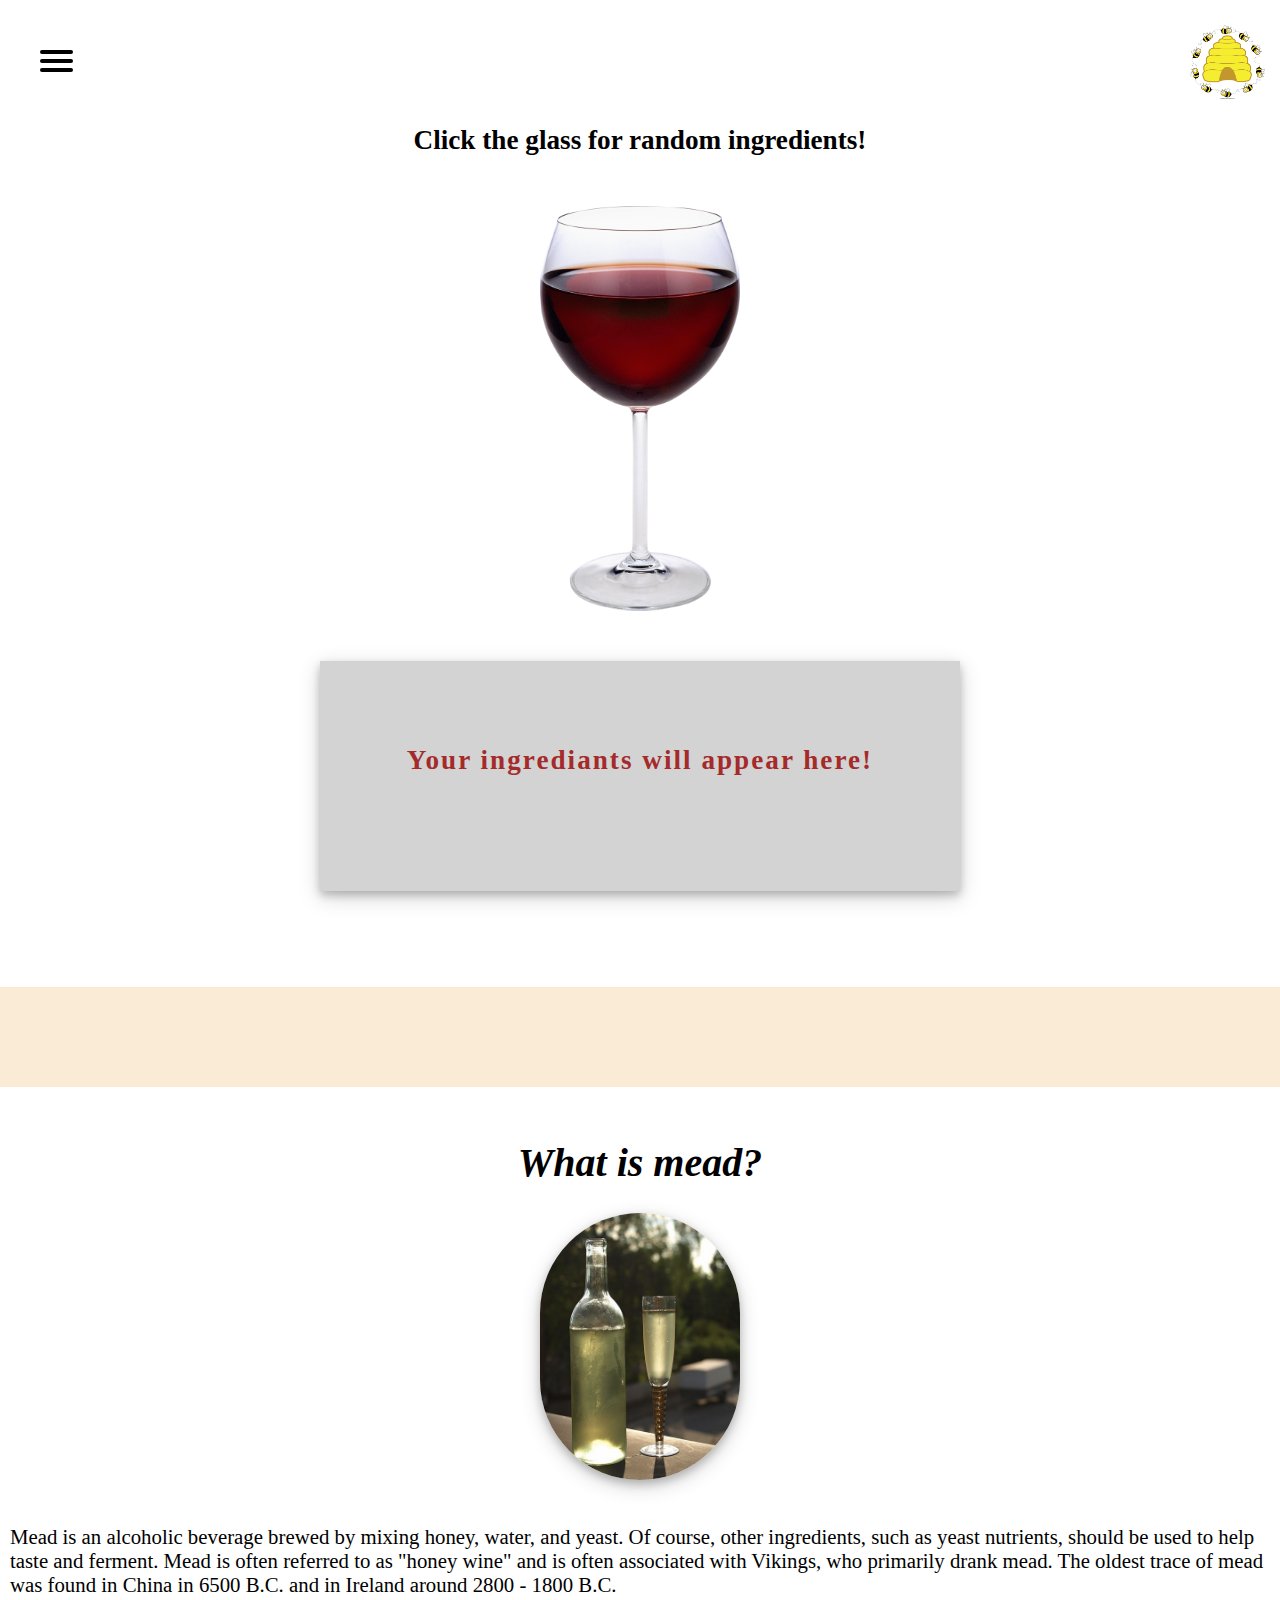
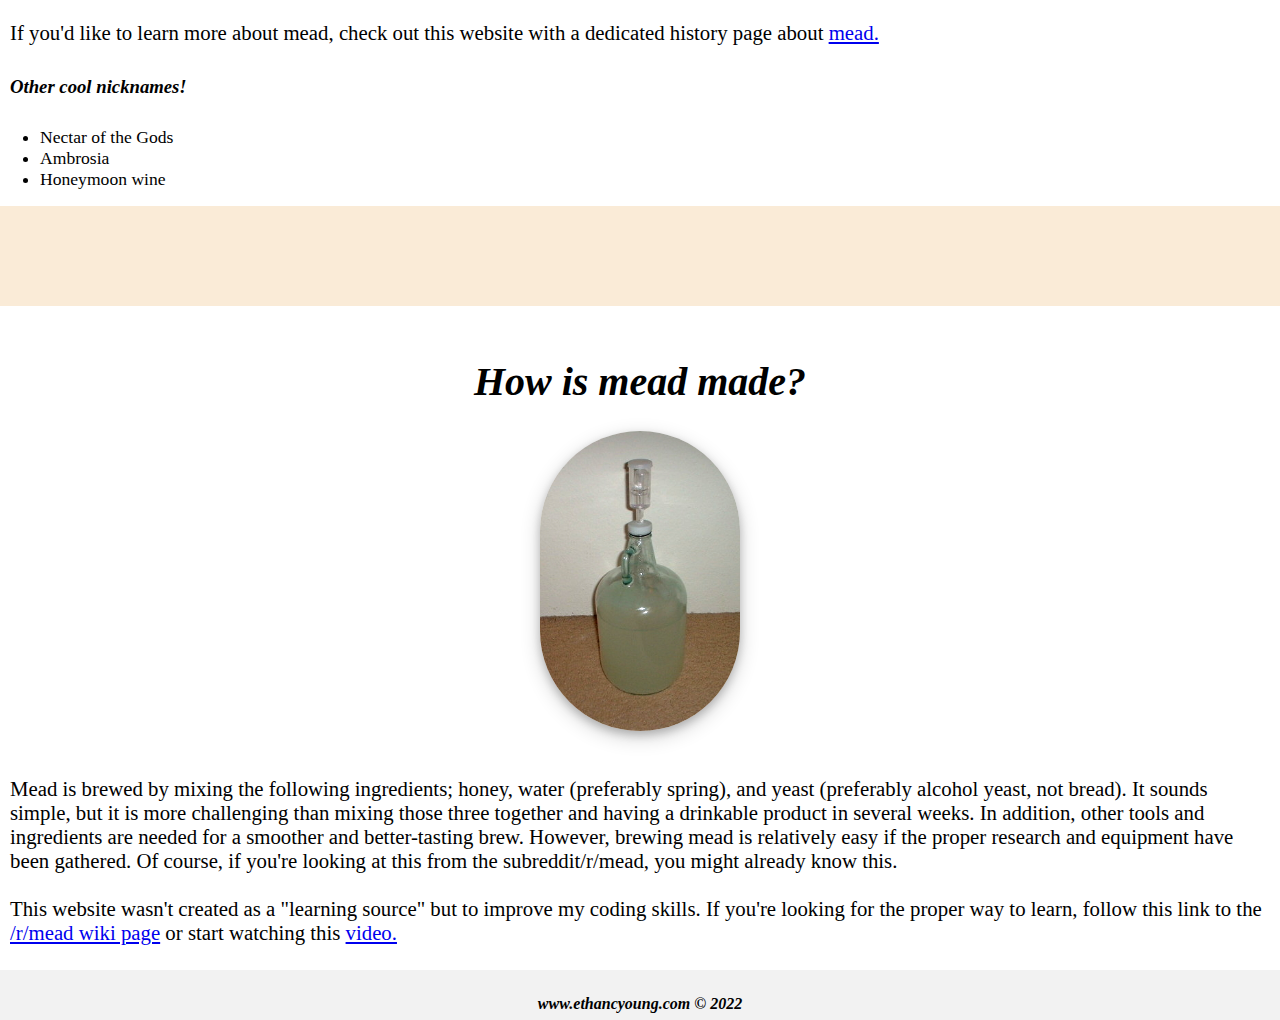
<file: index.html>
<!doctype html>
<html>
<head>
<meta charset="utf-8">
<meta name="viewport" content="width=device-width, intial-scale=1.0">
<meta name="viewport" content="width=device-width, user-scalable=no">
<title>Mead Generator</title>
<link href="style.css" rel="stylesheet" type="text/css">
</head>

<body>
	
	<div class="logoCon">
		<a href="#"><img src="images/beehive-logo.png" alt="logo" class="logo"></a>
	</div>
		
	<nav role="navigation">
	  <div id="menuToggle">
		
			
			<input type="checkbox" />
			
			<span></span>
			<span></span>
			<span></span>
			
			<ul id="menu">
				<a href="index.html"><li>Home</li></a>
				<a href="#"><li>Full Recipe Generator</li></a>
				<a href="multi.html"><li>Multi-Ingredient Generator</li></a>
			</ul>
		</div>
	</nav>
	
	
	<div class="header">
			<h1 class="headerOne">Click the glass for random ingredients!</h1>
	</div>
	
	
	<div class="wineGlass">
		
	  <img src="images/1019723_broken-wine-glass-png.png" onClick="generator()" alt="wine" class="regularGlass">
		
		
	  <div class="recipeContainer">
			<h1 class="recipe" id="recipe">Your ingrediants will appear here!</h1>
		</div>
	</div>
	
	
	<div class="blank"></div>
	
	
	<div class="color"></div>
	
	<div class="what">
	
		<h1> What is mead?</h1>
		<img src="images/450px-Swedish_Mead.jpg" alt="Mead" class="mead">
		<p>Mead is an alcoholic beverage brewed by mixing honey, water, and yeast. Of course, other ingredients, such as yeast nutrients, should be used to help taste and ferment. Mead is often referred to as "honey wine" and is often associated with Vikings, who primarily drank mead. The oldest trace of mead was found in China in 6500 B.C. and in Ireland around  2800 - 1800 B.C. <br><br>

			If you'd like to learn more about mead, check out this website with a dedicated history page about <a href="https://www.kinsalemeadco.ie/history-of-mead/#:~:text=Mead%20is%20the%20oldest%20alcohol%20in%20the%20world&text=The%20earliest%20discovery%20of%20a,BC%20including%20in%20Northern%20Scotland.">mead.</a>  </p>
		<h3>Other cool nicknames!</h3>
		<ul>
			<li>Nectar of the Gods</li>
			<li>Ambrosia</li>
			<li>Honeymoon wine</li>
		</ul>
	</div>
	
	<div class="color"></div>
	
	
	
	<div class="what">
	
		<h1> How is mead made?</h1>
		<img src="images/Sugar-wine.jpg" alt="Mead" class="mead">
		<p>Mead is brewed by mixing the following ingredients; honey, water (preferably spring), and yeast (preferably alcohol yeast, not bread). It sounds simple, but it is more challenging than mixing those three together and having a drinkable product in several weeks. In addition, other tools and ingredients are needed for a smoother and better-tasting brew. However, brewing mead is relatively easy if the proper research and equipment have been gathered. Of course, if you're looking at this from the subreddit/r/mead, you might already know this. 
			<br><br>

		This website wasn't created as a "learning source" but to improve my coding skills. If you're looking for the proper way to learn, follow this link to the <a href="https://www.reddit.com/r/mead/wiki/index/#wiki_f.a.q.">/r/mead wiki page</a> or start watching this <a href="https://www.youtube.com/watch?v=mbf3DcLYxUg&list=PLB12fElSj4XlpLaAHdFLCpev2fRBYJj8u&index=2">video.</a> </p>
	</div>
	
	<div class="space"></div>
	
	
	<footer class="footer-container">
		<p class="copyright">www.ethancyoung.com &#169; 2022</p>
	</footer>
	
<script type="text/javascript" src="navbar.js"></script>

</body>
</html>
</file>
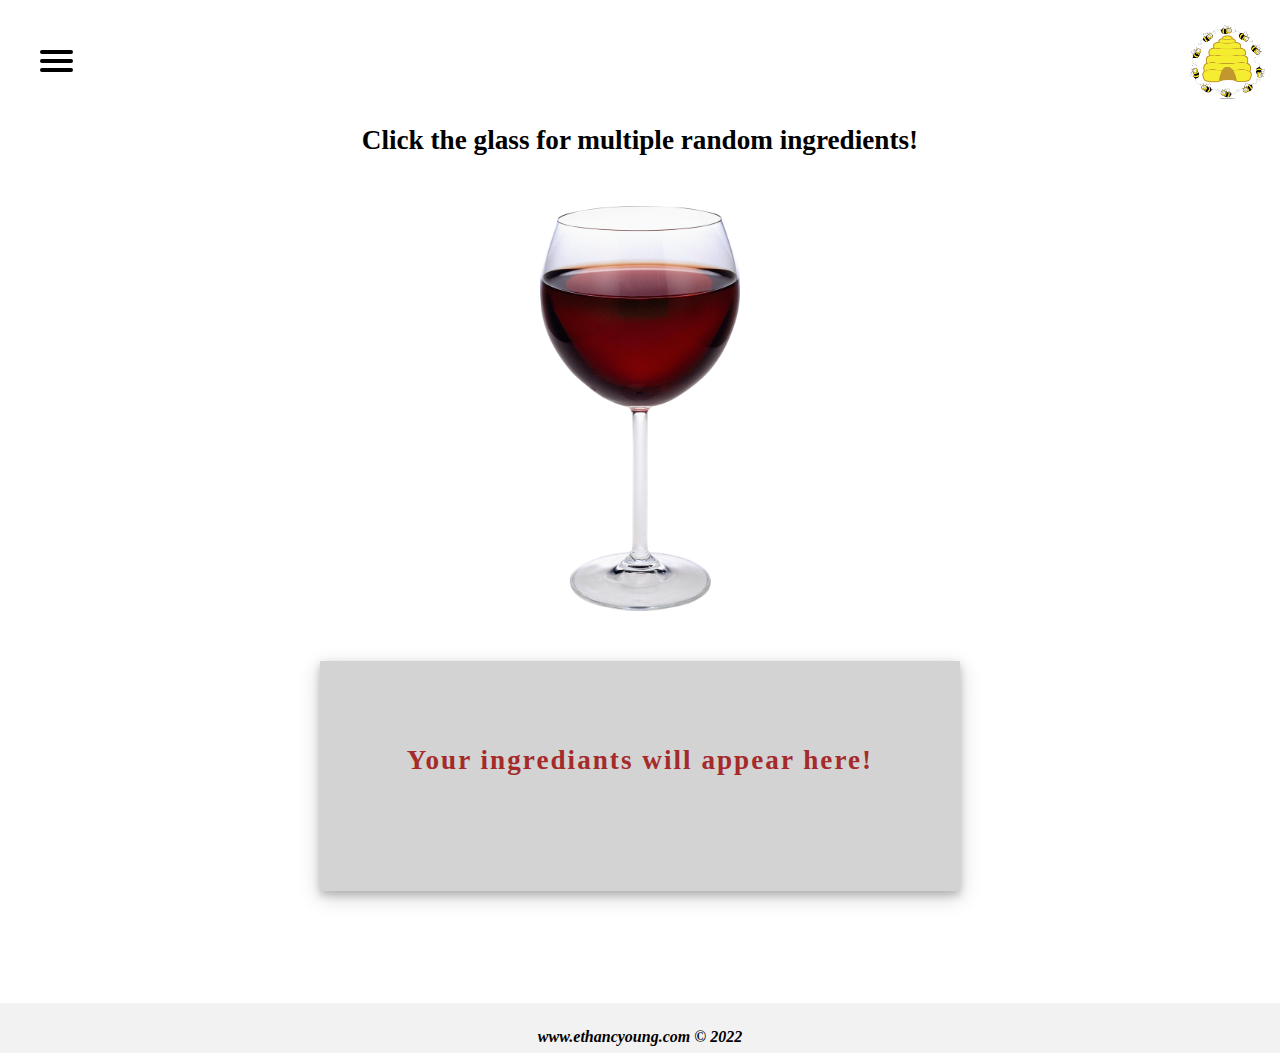
<file: multi.html>
<!doctype html>
<html>
<head>
<meta charset="utf-8">
<meta name="viewport" content="width=device-width, intial-scale=1.0">
<meta name="viewport" content="width=device-width, user-scalable=no">
<title>Multi Fruit and Spice Generator</title>

<link href="style.css" rel="stylesheet" type="text/css">
</head>


	
<body>
	
	<div class="logoCon">
		<a href="#"><img src="images/beehive-logo.png" alt="logo" class="logo"></a>
	</div>
		
	<nav role="navigation">
	  <div id="menuToggle">
		
			
			<input type="checkbox" />
			
			<span></span>
			<span></span>
			<span></span>
			
			<ul id="menu">
				<a href="index.html"><li>Home</li></a>
				<a href="#"><li>Full Recipe Generator</li></a>
				<a href="multi.html"><li>Multi-Ingredient Generator</li></a>
			</ul>
		</div>
	</nav>
	
	
	<div class="header">
			<h1 class="headerOne">Click the glass for multiple random ingredients!</h1>
	</div>
	
	
	<div class="wineGlass">
		
	  <img src="images/1019723_broken-wine-glass-png.png" onClick="generator()" alt="wine" class="regularGlass">
		
		
	  <div class="recipeContainer">
			<h1 class="recipe" id="recipe">Your ingrediants will appear here!</h1>
		</div>
	</div>
	
	
	<div class="blank"></div>
	
	
	<footer class="footer-container">
		<p class="copyright">www.ethancyoung.com &#169; 2022</p>
	</footer>
	
	
	
	<script type="text/javascript" src="generator.js"></script>

	
</body>
</html>
</file>
<file: style.css>
@charset "utf-8";
/* CSS Document */

html, body {
	background-color: white;
	width: 100%;
	height: auto;
	margin: 0px;
	padding: 0px;
	overflow-x: hidden;
}

.logo {
	float: right;
	width: 150px;
	margin-top: 25px;
	margin-right: 15px;
}


@media (max-width: 320px) {
	
	.logo {
		float: right;
		width: 75px;
		margin-top: 25px;
		margin-right: 1px;
	}
	
	
	#menuToggle {
		display: block;
		position: relative;
		top: 50px;
		left: 40px;
		z-index: 1;
		-webkit-user-select: none;
		user-select: none;
	}

	#menuToggle a {
		text-decoration: none;
		color: black;
		transition: color 0.3s ease;
	}

	#menuToggle a:hover {
		color: tomato;
	}
	
	#menuToggle input {
		display: block;
		width: 40px;
		height: 32px;
		position: absolute;
		top: -7px;
		left: -5px;
		cursor: pointer;
		opacity: 0;
		z-index: 2;
		-webkit-touch-callout: none;
	}

	#menuToggle span {
		display: block;
		width: 33px;
		height: 4px;
		margin-bottom: 5px;
		position: relative;
		background: black;
		border-radius: 3px;
		z-index: 1;
		transform-orgin: 4px 0px;
		transition: transform 0.5s cubic-bezier(0.77,0.2,0.05,1.0), background 0.5s cubic-bezier(0.77,0.2,0.05,1.0),opacity 0.55s ease;
	}
	
	#menuToggle span:first-child {
		transform-origin: 0% 0%;
	}
	
	#menuToggle span:nth-last-child(2) {
		transform-origin: 0% 100%;
	}
	
	#menuToggle input:checked ~ span {
		opacity: 1;
		transform: rotate(45deg) translate(-2px, -1px);
		background: #232323;
	}
	
	#menuToggle input:checked ~ span:nth-last-child(3) {
		opacity: 0;
		transform: rotate(0deg) scale(0.2, 0.2);
	}
	
	#menuToggle input:checked ~ span:nth-last-child(2) {
		transform: rotate(-45deg) translate(10px, -2px);
	}
	
	#menu {
		position: absolute;
		width: 300px;
		margin: -100px 0 0 -50px;
		padding: 50px;
		padding-top: 125px;
		background: antiquewhite;
		list-style-type: none;
		-webkit-font-smoothing:antialiiased;
		transform-origin: 0% 0%;
		transform: translate(-100%, 0);
		transition: transform 0.5s cubic-bezier(0.77,0.2,0.05,1.0);
	}
	
	#menu li {
		padding: 10px 0;
		font-size: 22px;
	}
	
	#menuToggle input:checked ~ ul {
		transform: none;
	}
	
	.header {
		padding-top: 5rem;	
	}
	
	.headerOne {
		text-align: center;
		font-size: 1.7rem;
		font-family: Baskerville, "Palatino Linotype", Palatino, "Century Schoolbook L", "Times New Roman", "serif";
		text-shadow: 10px black;
	}
	.regularGlass {
		width: 100px;
		padding-top: 2rem;
		padding-bottom: 2rem;
		display: block;
		margin-left: auto;
		margin-right: auto;
		cursor: pointer;
	}
	
	.recipeContainer {
		background-color:lightgray;
		width: 75%;
		height: 150px;
		font-size: 1.3rem;
		border-radius: 0px;
		box-shadow: 0 4px 8px 0 rgba(0, 0, 0, 0.2), 0 6px 20px 0 rgba(0, 0 ,0 , 0.19);
		display: block;
		margin-left: auto;
		margin-right: auto;
		padding-bottom: 5rem;
	}
	
	.recipe {
		padding-top: 40%;
		font-size: 1.2rem;
		text-align: center;
		letter-spacing: 2px;
	}
	
	.blank{
		padding: 3rem;
	}
	
	.color {
		width: 100%;
		height: 100px;
		background-color:antiquewhite;
	}
	
	.what h1 {
		padding-top: 25px;
		text-align: center;
		font-family: Baskerville, "Palatino Linotype", Palatino, "Century Schoolbook L", "Times New Roman", "serif";
		font-style: italic;
	}
	
	.what p {
		font-family: Baskerville, "Palatino Linotype", Palatino, "Century Schoolbook L", "Times New Roman", "serif";
		margin-left: 10px;
		margin-right: 10px;
		font-size: 1.1rem;
		padding-top: 25px;
	}
	
	.mead {
		width: 150px;
		display: block;
		margin-left: auto;
		margin-right: auto;
		border-radius:  100px;
		box-shadow: 0 4px 8px 0 rgba(0, 0, 0, 0.2), 0 6px 20px 0 rgba(0, 0 ,0 , 0.19);
	}
	
	.what h3 {
		padding-top: 10px;
		padding-bottom: 10px;
		font-family: Baskerville, "Palatino Linotype", Palatino, "Century Schoolbook L", "Times New Roman", "serif";
		font-style: italic;
		font-weight: bold;
		margin-left: 10px;
	}
	
	.what li {
		font-family: Baskerville, "Palatino Linotype", Palatino, "Century Schoolbook L", "Times New Roman", "serif";
		font-size: 1.1rem;
	}
	
	.space {
		margin-top: 25px;
	}
	
	.footer-container {
		height: 50px;
		background-color: #f1f1f1f1;
	}
	
	.copyright {
		padding-top: 25px;
		display: block;
		text-align: center;
		color: black;
		font-weight: bold;
		font-style: italic;
	}
	
	
}






@media (min-width: 360px) {
	
	.logo {
		float: right;
		width: 75px;
		margin-top: 25px;
		margin-right: 1px;
	}
	
	
	#menuToggle {
		display: block;
		position: relative;
		top: 50px;
		left: 40px;
		z-index: 1;
		-webkit-user-select: none;
		user-select: none;
	}

	#menuToggle a {
		text-decoration: none;
		color: black;
		transition: color 0.3s ease;
	}

	#menuToggle a:hover {
		color: tomato;
	}
	
	#menuToggle input {
		display: block;
		width: 40px;
		height: 32px;
		position: absolute;
		top: -7px;
		left: -5px;
		cursor: pointer;
		opacity: 0;
		z-index: 2;
		-webkit-touch-callout: none;
	}

	#menuToggle span {
		display: block;
		width: 33px;
		height: 4px;
		margin-bottom: 5px;
		position: relative;
		background: black;
		border-radius: 3px;
		z-index: 1;
		transform-orgin: 4px 0px;
		transition: transform 0.5s cubic-bezier(0.77,0.2,0.05,1.0), background 0.5s cubic-bezier(0.77,0.2,0.05,1.0),opacity 0.55s ease;
	}
	
	#menuToggle span:first-child {
		transform-origin: 0% 0%;
	}
	
	#menuToggle span:nth-last-child(2) {
		transform-origin: 0% 100%;
	}
	
	#menuToggle input:checked ~ span {
		opacity: 1;
		transform: rotate(45deg) translate(-2px, -1px);
		background: #232323;
	}
	
	#menuToggle input:checked ~ span:nth-last-child(3) {
		opacity: 0;
		transform: rotate(0deg) scale(0.2, 0.2);
	}
	
	#menuToggle input:checked ~ span:nth-last-child(2) {
		transform: rotate(-45deg) translate(10px, -2px);
	}
	
	#menu {
		position: absolute;
		width: 300px;
		margin: -100px 0 0 -50px;
		padding: 50px;
		padding-top: 125px;
		background: antiquewhite;
		list-style-type: none;
		-webkit-font-smoothing:antialiiased;
		transform-origin: 0% 0%;
		transform: translate(-100%, 0);
		transition: transform 0.5s cubic-bezier(0.77,0.2,0.05,1.0);
	}
	
	#menu li {
		padding: 10px 0;
		font-size: 22px;
	}
	
	#menuToggle input:checked ~ ul {
		transform: none;
	}
	
	.header {
		padding-top: 5rem;	
	}
	
	.headerOne {
		text-align: center;
		font-size: 1.7rem;
		font-family: Baskerville, "Palatino Linotype", Palatino, "Century Schoolbook L", "Times New Roman", "serif";
		text-shadow: 10px black;
	}
	.regularGlass {
		width: 100px;
		padding-top: 2rem;
		padding-bottom: 2rem;
		display: block;
		margin-left: auto;
		margin-right: auto;
		cursor: pointer;
	}
	
	.recipeContainer {
		background-color:lightgray;
		width: 75%;
		height: 150px;
		font-size: 1.3rem;
		border-radius: 0px;
		box-shadow: 0 4px 8px 0 rgba(0, 0, 0, 0.2), 0 6px 20px 0 rgba(0, 0 ,0 , 0.19);
		display: block;
		margin-left: auto;
		margin-right: auto;
		padding-bottom: 5rem;
	}
	
	.recipe {
		padding-top: 40%;
		font-size: 1.2rem;
		text-align: center;
		letter-spacing: 2px;
	}
	
	.blank{
		padding: 3rem;
	}
	
	.color {
		width: 100%;
		height: 100px;
		background-color:antiquewhite;
	}
	
	.what h1 {
		padding-top: 25px;
		text-align: center;
		font-family: Baskerville, "Palatino Linotype", Palatino, "Century Schoolbook L", "Times New Roman", "serif";
		font-style: italic;
	}
	
	.what p {
		font-family: Baskerville, "Palatino Linotype", Palatino, "Century Schoolbook L", "Times New Roman", "serif";
		margin-left: 10px;
		margin-right: 10px;
		font-size: 1.1rem;
		padding-top: 25px;
	}
	
	.mead {
		width: 150px;
		display: block;
		margin-left: auto;
		margin-right: auto;
		border-radius:  100px;
		box-shadow: 0 4px 8px 0 rgba(0, 0, 0, 0.2), 0 6px 20px 0 rgba(0, 0 ,0 , 0.19);
	}
	
	.what h3 {
		padding-top: 10px;
		padding-bottom: 10px;
		font-family: Baskerville, "Palatino Linotype", Palatino, "Century Schoolbook L", "Times New Roman", "serif";
		font-style: italic;
		font-weight: bold;
		margin-left: 10px;
	}
	
	.what li {
		font-family: Baskerville, "Palatino Linotype", Palatino, "Century Schoolbook L", "Times New Roman", "serif";
		font-size: 1.1rem;
	}
	
	.space {
		margin-top: 25px;
	}
	
	.footer-container {
		height: 50px;
		background-color: #f1f1f1f1;
	}
	
	.copyright {
		padding-top: 25px;
		display: block;
		text-align: center;
		color: black;
		font-weight: bold;
		font-style: italic;
	}
	
	
}





@media (min-width: 414px) {
	
	.logo {
		float: right;
		width: 75px;
		margin-top: 25px;
		margin-right: 15px;
	}
	
	
	#menuToggle {
		display: block;
		position: relative;
		top: 50px;
		left: 40px;
		z-index: 1;
		-webkit-user-select: none;
		user-select: none;
	}

	#menuToggle a {
		text-decoration: none;
		color: black;
		transition: color 0.3s ease;
	}

	#menuToggle a:hover {
		color: tomato;
	}
	
	#menuToggle input {
		display: block;
		width: 40px;
		height: 32px;
		position: absolute;
		top: -7px;
		left: -5px;
		cursor: pointer;
		opacity: 0;
		z-index: 2;
		-webkit-touch-callout: none;
	}

	#menuToggle span {
		display: block;
		width: 33px;
		height: 4px;
		margin-bottom: 5px;
		position: relative;
		background: black;
		border-radius: 3px;
		z-index: 1;
		transform-orgin: 4px 0px;
		transition: transform 0.5s cubic-bezier(0.77,0.2,0.05,1.0), background 0.5s cubic-bezier(0.77,0.2,0.05,1.0),opacity 0.55s ease;
	}
	
	#menuToggle span:first-child {
		transform-origin: 0% 0%;
	}
	
	#menuToggle span:nth-last-child(2) {
		transform-origin: 0% 100%;
	}
	
	#menuToggle input:checked ~ span {
		opacity: 1;
		transform: rotate(45deg) translate(-2px, -1px);
		background: #232323;
	}
	
	#menuToggle input:checked ~ span:nth-last-child(3) {
		opacity: 0;
		transform: rotate(0deg) scale(0.2, 0.2);
	}
	
	#menuToggle input:checked ~ span:nth-last-child(2) {
		transform: rotate(-45deg) translate(10px, -2px);
	}
	
	#menu {
		position: absolute;
		width: 300px;
		margin: -100px 0 0 -50px;
		padding: 50px;
		padding-top: 125px;
		background: antiquewhite;
		list-style-type: none;
		-webkit-font-smoothing:antialiiased;
		transform-origin: 0% 0%;
		transform: translate(-100%, 0);
		transition: transform 0.5s cubic-bezier(0.77,0.2,0.05,1.0);
	}
	
	#menu li {
		padding: 10px 0;
		font-size: 22px;
	}
	
	#menuToggle input:checked ~ ul {
		transform: none;
	}
	
	.header {
		padding-top: 5rem;	
	}
	
	.headerOne {
		text-align: center;
		font-size: 1.7rem;
		font-family: Baskerville, "Palatino Linotype", Palatino, "Century Schoolbook L", "Times New Roman", "serif";
		text-shadow: 10px black;
	}
	.regularGlass {
		width: 100px;
		padding-top: 2rem;
		padding-bottom: 2rem;
		display: block;
		margin-left: auto;
		margin-right: auto;
		cursor: pointer;
	}
	
	.recipeContainer {
		background-color:lightgray;
		width: 75%;
		height: 150px;
		font-size: 1.3rem;
		border-radius: 0px;
		box-shadow: 0 4px 8px 0 rgba(0, 0, 0, 0.2), 0 6px 20px 0 rgba(0, 0 ,0 , 0.19);
		display: block;
		margin-left: auto;
		margin-right: auto;
		padding-bottom: 5rem;
	}
	
	.recipe {
		padding-top: 34%;
		font-size: 1.2rem;
		text-align: center;
		letter-spacing: 2px;
		color: brown;
	}
	
	.blank{
		padding: 3rem;
	}
	
	.color {
		width: 100%;
		height: 100px;
		background-color:antiquewhite;
	}
	
	.what h1 {
		padding-top: 25px;
		text-align: center;
		font-family: Baskerville, "Palatino Linotype", Palatino, "Century Schoolbook L", "Times New Roman", "serif";
		font-style: italic;
	}
	
	.what p {
		font-family: Baskerville, "Palatino Linotype", Palatino, "Century Schoolbook L", "Times New Roman", "serif";
		margin-left: 10px;
		margin-right: 10px;
		font-size: 1.1rem;
		padding-top: 25px;
	}
	
	.mead {
		width: 150px;
		display: block;
		margin-left: auto;
		margin-right: auto;
		border-radius:  100px;
		box-shadow: 0 4px 8px 0 rgba(0, 0, 0, 0.2), 0 6px 20px 0 rgba(0, 0 ,0 , 0.19);
	}
	
	.what h3 {
		padding-top: 10px;
		padding-bottom: 10px;
		font-family: Baskerville, "Palatino Linotype", Palatino, "Century Schoolbook L", "Times New Roman", "serif";
		font-style: italic;
		font-weight: bold;
		margin-left: 10px;
	}
	
	.what li {
		font-family: Baskerville, "Palatino Linotype", Palatino, "Century Schoolbook L", "Times New Roman", "serif";
		font-size: 1.1rem;
	}
	
	.space {
		margin-top: 25px;
	}
	
	.footer-container {
		height: 50px;
		background-color: #f1f1f1f1;
	}
	
	.copyright {
		padding-top: 25px;
		display: block;
		text-align: center;
		color: black;
		font-weight: bold;
		font-style: italic;
	}
	
}



@media (min-width: 480px) {
	
	.logo {
		float: right;
		width: 75px;
		margin-top: 25px;
		margin-right: 15px;
	}
	
	
	#menuToggle {
		display: block;
		position: relative;
		top: 50px;
		left: 40px;
		z-index: 1;
		-webkit-user-select: none;
		user-select: none;
	}

	#menuToggle a {
		text-decoration: none;
		color: black;
		transition: color 0.3s ease;
	}

	#menuToggle a:hover {
		color: tomato;
	}
	
	#menuToggle input {
		display: block;
		width: 40px;
		height: 32px;
		position: absolute;
		top: -7px;
		left: -5px;
		cursor: pointer;
		opacity: 0;
		z-index: 2;
		-webkit-touch-callout: none;
	}

	#menuToggle span {
		display: block;
		width: 33px;
		height: 4px;
		margin-bottom: 5px;
		position: relative;
		background: black;
		border-radius: 3px;
		z-index: 1;
		transform-orgin: 4px 0px;
		transition: transform 0.5s cubic-bezier(0.77,0.2,0.05,1.0), background 0.5s cubic-bezier(0.77,0.2,0.05,1.0),opacity 0.55s ease;
	}
	
	#menuToggle span:first-child {
		transform-origin: 0% 0%;
	}
	
	#menuToggle span:nth-last-child(2) {
		transform-origin: 0% 100%;
	}
	
	#menuToggle input:checked ~ span {
		opacity: 1;
		transform: rotate(45deg) translate(-2px, -1px);
		background: #232323;
	}
	
	#menuToggle input:checked ~ span:nth-last-child(3) {
		opacity: 0;
		transform: rotate(0deg) scale(0.2, 0.2);
	}
	
	#menuToggle input:checked ~ span:nth-last-child(2) {
		transform: rotate(-45deg) translate(10px, -2px);
	}
	
	#menu {
		position: absolute;
		width: 300px;
		margin: -100px 0 0 -50px;
		padding: 50px;
		padding-top: 125px;
		background: antiquewhite;
		list-style-type: none;
		-webkit-font-smoothing:antialiiased;
		transform-origin: 0% 0%;
		transform: translate(-100%, 0);
		transition: transform 0.5s cubic-bezier(0.77,0.2,0.05,1.0);
	}
	
	#menu li {
		padding: 10px 0;
		font-size: 22px;
	}
	
	#menuToggle input:checked ~ ul {
		transform: none;
	}
	
	.header {
		padding-top: 5rem;	
	}
	
	.headerOne {
		text-align: center;
		font-size: 1.7rem;
		font-family: Baskerville, "Palatino Linotype", Palatino, "Century Schoolbook L", "Times New Roman", "serif";
		text-shadow: 10px black;
	}
	.regularGlass {
		width: 150px;
		padding-top: 2rem;
		padding-bottom: 2rem;
		display: block;
		margin-left: auto;
		margin-right: auto;
		cursor: pointer;
	}
	
	.recipeContainer {
		background-color:lightgray;
		width: 75%;
		height: 150px;
		font-size: 1.3rem;
		border-radius: 0px;
		box-shadow: 0 4px 8px 0 rgba(0, 0, 0, 0.2), 0 6px 20px 0 rgba(0, 0 ,0 , 0.19);
		display: block;
		margin-left: auto;
		margin-right: auto;
		padding-bottom: 5rem;
	}
	
	.recipe {
		padding-top: 30%;
		font-size: 1.2rem;
		text-align: center;
		letter-spacing: 2px;
		color: brown;
	}
	
	.blank{
		padding: 3rem;
	}
	
	.color {
		width: 100%;
		height: 100px;
		background-color:antiquewhite;
	}
	
	.what h1 {
		padding-top: 25px;
		text-align: center;
		font-family: Baskerville, "Palatino Linotype", Palatino, "Century Schoolbook L", "Times New Roman", "serif";
		font-style: italic;
	}
	
	.what p {
		font-family: Baskerville, "Palatino Linotype", Palatino, "Century Schoolbook L", "Times New Roman", "serif";
		margin-left: 10px;
		margin-right: 10px;
		font-size: 1.1rem;
		padding-top: 25px;
	}
	
	.mead {
		width: 150px;
		display: block;
		margin-left: auto;
		margin-right: auto;
		border-radius:  100px;
		box-shadow: 0 4px 8px 0 rgba(0, 0, 0, 0.2), 0 6px 20px 0 rgba(0, 0 ,0 , 0.19);
	}
	
	.what h3 {
		padding-top: 10px;
		padding-bottom: 10px;
		font-family: Baskerville, "Palatino Linotype", Palatino, "Century Schoolbook L", "Times New Roman", "serif";
		font-style: italic;
		font-weight: bold;
		margin-left: 10px;
	}
	
	.what li {
		font-family: Baskerville, "Palatino Linotype", Palatino, "Century Schoolbook L", "Times New Roman", "serif";
		font-size: 1.1rem;
	}
	
	.space {
		margin-top: 25px;
	}
	
	
	.footer-container {
		height: 50px;
		background-color: #f1f1f1f1;
	}
	
	.copyright {
		padding-top: 25px;
		display: block;
		text-align: center;
		color: black;
		font-weight: bold;
		font-style: italic;
	}
	
}




@media (min-width: 768px) {
	
	.logo {
		float: right;
		width: 75px;
		margin-top: 25px;
		margin-right: 15px;
	}
	
	
	#menuToggle {
		display: block;
		position: relative;
		top: 50px;
		left: 40px;
		z-index: 1;
		-webkit-user-select: none;
		user-select: none;
	}

	#menuToggle a {
		text-decoration: none;
		color: black;
		transition: color 0.3s ease;
	}

	#menuToggle a:hover {
		color: tomato;
	}
	
	#menuToggle input {
		display: block;
		width: 40px;
		height: 32px;
		position: absolute;
		top: -7px;
		left: -5px;
		cursor: pointer;
		opacity: 0;
		z-index: 2;
		-webkit-touch-callout: none;
	}

	#menuToggle span {
		display: block;
		width: 33px;
		height: 4px;
		margin-bottom: 5px;
		position: relative;
		background: black;
		border-radius: 3px;
		z-index: 1;
		transform-orgin: 4px 0px;
		transition: transform 0.5s cubic-bezier(0.77,0.2,0.05,1.0), background 0.5s cubic-bezier(0.77,0.2,0.05,1.0),opacity 0.55s ease;
	}
	
	#menuToggle span:first-child {
		transform-origin: 0% 0%;
	}
	
	#menuToggle span:nth-last-child(2) {
		transform-origin: 0% 100%;
	}
	
	#menuToggle input:checked ~ span {
		opacity: 1;
		transform: rotate(45deg) translate(-2px, -1px);
		background: #232323;
	}
	
	#menuToggle input:checked ~ span:nth-last-child(3) {
		opacity: 0;
		transform: rotate(0deg) scale(0.2, 0.2);
	}
	
	#menuToggle input:checked ~ span:nth-last-child(2) {
		transform: rotate(-45deg) translate(10px, -2px);
	}
	
	#menu {
		position: absolute;
		width: 300px;
		margin: -100px 0 0 -50px;
		padding: 50px;
		padding-top: 125px;
		background: antiquewhite;
		list-style-type: none;
		-webkit-font-smoothing:antialiiased;
		transform-origin: 0% 0%;
		transform: translate(-100%, 0);
		transition: transform 0.5s cubic-bezier(0.77,0.2,0.05,1.0);
	}
	
	#menu li {
		padding: 10px 0;
		font-size: 22px;
	}
	
	#menuToggle input:checked ~ ul {
		transform: none;
	}
	
	.header {
		padding-top: 5rem;	
	}
	
	.headerOne {
		text-align: center;
		font-size: 1.7rem;
		font-family: Baskerville, "Palatino Linotype", Palatino, "Century Schoolbook L", "Times New Roman", "serif";
		text-shadow: 10px black;
	}
	.regularGlass {
		width: 150px;
		padding-top: 2rem;
		padding-bottom: 2rem;
		display: block;
		margin-left: auto;
		margin-right: auto;
		cursor: pointer;
	}
	
	.recipeContainer {
		background-color:lightgray;
		width: 50%;
		height: 150px;
		font-size: 1.3rem;
		border-radius: 0px;
		box-shadow: 0 4px 8px 0 rgba(0, 0, 0, 0.2), 0 6px 20px 0 rgba(0, 0 ,0 , 0.19);
		display: block;
		margin-left: auto;
		margin-right: auto;
		padding-bottom: 5rem;
	}
	
	.recipe {
		padding-top: 20%;
		font-size: 1.5rem;
		text-align: center;
		letter-spacing: 2px;
		color: brown;
	}
	
	.blank{
		padding: 3rem;
	}
	
	.color {
		width: 100%;
		height: 100px;
		background-color:antiquewhite;
	}
	
	.what h1 {
		padding-top: 25px;
		text-align: center;
		font-family: Baskerville, "Palatino Linotype", Palatino, "Century Schoolbook L", "Times New Roman", "serif";
		font-style: italic;
		font-size: 2.2rem;
	}
	
	.what p {
		font-family: Baskerville, "Palatino Linotype", Palatino, "Century Schoolbook L", "Times New Roman", "serif";
		margin-left: 10px;
		margin-right: 10px;
		font-size: 1.3rem;
		padding-top: 25px;
	}
	
	.mead {
		width: 200px;
		display: block;
		margin-left: auto;
		margin-right: auto;
		border-radius:  100px;
		box-shadow: 0 4px 8px 0 rgba(0, 0, 0, 0.2), 0 6px 20px 0 rgba(0, 0 ,0 , 0.19);
	}
	
	.what h3 {
		padding-top: 10px;
		padding-bottom: 10px;
		font-family: Baskerville, "Palatino Linotype", Palatino, "Century Schoolbook L", "Times New Roman", "serif";
		font-style: italic;
		font-weight: bold;
		margin-left: 10px;
	}
	
	.what li {
		font-family: Baskerville, "Palatino Linotype", Palatino, "Century Schoolbook L", "Times New Roman", "serif";
		font-size: 1.1rem;
	}
	
	.space {
		margin-top: 25px;
	}
	
	
	.footer-container {
		height: 50px;
		background-color: #f1f1f1f1;
	}
	
	.copyright {
		padding-top: 25px;
		display: block;
		text-align: center;
		color: black;
		font-weight: bold;
		font-style: italic;
	}
	
}


@media (min-width: 1100px) {
	
	.logo {
		float: right;
		width: 75px;
		margin-top: 25px;
		margin-right: 15px;
	}
	
	
	#menuToggle {
		display: block;
		position: relative;
		top: 50px;
		left: 40px;
		z-index: 1;
		-webkit-user-select: none;
		user-select: none;
	}

	#menuToggle a {
		text-decoration: none;
		color: black;
		transition: color 0.3s ease;
	}

	#menuToggle a:hover {
		color: tomato;
	}
	
	#menuToggle input {
		display: block;
		width: 40px;
		height: 32px;
		position: absolute;
		top: -7px;
		left: -5px;
		cursor: pointer;
		opacity: 0;
		z-index: 2;
		-webkit-touch-callout: none;
	}

	#menuToggle span {
		display: block;
		width: 33px;
		height: 4px;
		margin-bottom: 5px;
		position: relative;
		background: black;
		border-radius: 3px;
		z-index: 1;
		transform-orgin: 4px 0px;
		transition: transform 0.5s cubic-bezier(0.77,0.2,0.05,1.0), background 0.5s cubic-bezier(0.77,0.2,0.05,1.0),opacity 0.55s ease;
	}
	
	#menuToggle span:first-child {
		transform-origin: 0% 0%;
	}
	
	#menuToggle span:nth-last-child(2) {
		transform-origin: 0% 100%;
	}
	
	#menuToggle input:checked ~ span {
		opacity: 1;
		transform: rotate(45deg) translate(-2px, -1px);
		background: #232323;
	}
	
	#menuToggle input:checked ~ span:nth-last-child(3) {
		opacity: 0;
		transform: rotate(0deg) scale(0.2, 0.2);
	}
	
	#menuToggle input:checked ~ span:nth-last-child(2) {
		transform: rotate(-45deg) translate(10px, -2px);
	}
	
	#menu {
		position: absolute;
		width: 300px;
		margin: -100px 0 0 -50px;
		padding: 50px;
		padding-top: 125px;
		background: antiquewhite;
		list-style-type: none;
		-webkit-font-smoothing:antialiiased;
		transform-origin: 0% 0%;
		transform: translate(-100%, 0);
		transition: transform 0.5s cubic-bezier(0.77,0.2,0.05,1.0);
	}
	
	#menu li {
		padding: 10px 0;
		font-size: 22px;
	}
	
	#menuToggle input:checked ~ ul {
		transform: none;
	}
	
	.header {
		padding-top: 5rem;	
	}
	
	.headerOne {
		text-align: center;
		font-size: 1.7rem;
		font-family: Baskerville, "Palatino Linotype", Palatino, "Century Schoolbook L", "Times New Roman", "serif";
		text-shadow: 10px black;
	}
	.regularGlass {
		width: 200px;
		padding-top: 2rem;
		padding-bottom: 2rem;
		display: block;
		margin-left: auto;
		margin-right: auto;
		cursor: pointer;
	}
	
	.recipeContainer {
		background-color:lightgray;
		width: 50%;
		height: 150px;
		font-size: 1.3rem;
		border-radius: 0px;
		box-shadow: 0 4px 8px 0 rgba(0, 0, 0, 0.2), 0 6px 20px 0 rgba(0, 0 ,0 , 0.19);
		display: block;
		margin-left: auto;
		margin-right: auto;
		padding-bottom: 5rem;
	}
	
	.recipe {
		padding-top: 13%;
		text-align: center;
		letter-spacing: 2px;
		font-size: 1.7rem;
		color: brown;
	}
	
	.blank{
		padding: 3rem;
	}
	
	.color {
		width: 100%;
		height: 100px;
		background-color:antiquewhite;
	}
	
	.what h1 {
		padding-top: 25px;
		text-align: center;
		font-family: Baskerville, "Palatino Linotype", Palatino, "Century Schoolbook L", "Times New Roman", "serif";
		font-style: italic;
		font-size: 2.5rem;
	}
	
	.what p {
		font-family: Baskerville, "Palatino Linotype", Palatino, "Century Schoolbook L", "Times New Roman", "serif";
		margin-left: 10px;
		margin-right: 10px;
		font-size: 1.3rem;
		padding-top: 25px;
	}
	
	.mead {
		width: 200px;
		display: block;
		margin-left: auto;
		margin-right: auto;
		border-radius:  100px;
		box-shadow: 0 4px 8px 0 rgba(0, 0, 0, 0.2), 0 6px 20px 0 rgba(0, 0 ,0 , 0.19);
	}
	
	.what h3 {
		padding-top: 10px;
		padding-bottom: 10px;
		font-family: Baskerville, "Palatino Linotype", Palatino, "Century Schoolbook L", "Times New Roman", "serif";
		font-style: italic;
		font-weight: bold;
		margin-left: 10px;
	}
	
	.what li {
		font-family: Baskerville, "Palatino Linotype", Palatino, "Century Schoolbook L", "Times New Roman", "serif";
		font-size: 1.1rem;
	}
	
	.space {
		margin-top: 25px;
	}
	
	
	.footer-container {
		height: 50px;
		background-color: #f1f1f1f1;
	}
	
	.copyright {
		padding-top: 25px;
		display: block;
		text-align: center;
		color: black;
		font-weight: bold;
		font-style: italic;
	}
	
}



@media (min-width: 1382px) {
	
	.logo {
		float: right;
		width: 75px;
		margin-top: 25px;
		margin-right: 15px;
	}
	
	
	#menuToggle {
		display: block;
		position: relative;
		top: 50px;
		left: 40px;
		z-index: 1;
		-webkit-user-select: none;
		user-select: none;
	}

	#menuToggle a {
		text-decoration: none;
		color: black;
		transition: color 0.3s ease;
	}

	#menuToggle a:hover {
		color: tomato;
	}
	
	#menuToggle input {
		display: block;
		width: 40px;
		height: 32px;
		position: absolute;
		top: -7px;
		left: -5px;
		cursor: pointer;
		opacity: 0;
		z-index: 2;
		-webkit-touch-callout: none;
	}

	#menuToggle span {
		display: block;
		width: 33px;
		height: 4px;
		margin-bottom: 5px;
		position: relative;
		background: black;
		border-radius: 3px;
		z-index: 1;
		transform-orgin: 4px 0px;
		transition: transform 0.5s cubic-bezier(0.77,0.2,0.05,1.0), background 0.5s cubic-bezier(0.77,0.2,0.05,1.0),opacity 0.55s ease;
	}
	
	#menuToggle span:first-child {
		transform-origin: 0% 0%;
	}
	
	#menuToggle span:nth-last-child(2) {
		transform-origin: 0% 100%;
	}
	
	#menuToggle input:checked ~ span {
		opacity: 1;
		transform: rotate(45deg) translate(-2px, -1px);
		background: #232323;
	}
	
	#menuToggle input:checked ~ span:nth-last-child(3) {
		opacity: 0;
		transform: rotate(0deg) scale(0.2, 0.2);
	}
	
	#menuToggle input:checked ~ span:nth-last-child(2) {
		transform: rotate(-45deg) translate(10px, -2px);
	}
	
	#menu {
		position: absolute;
		width: 300px;
		margin: -100px 0 0 -50px;
		padding: 50px;
		padding-top: 125px;
		background: antiquewhite;
		list-style-type: none;
		-webkit-font-smoothing:antialiiased;
		transform-origin: 0% 0%;
		transform: translate(-100%, 0);
		transition: transform 0.5s cubic-bezier(0.77,0.2,0.05,1.0);
	}
	
	#menu li {
		padding: 10px 0;
		font-size: 22px;
	}
	
	#menuToggle input:checked ~ ul {
		transform: none;
	}
	
	.header {
		padding-top: 5rem;	
	}
	
	.headerOne {
		text-align: center;
		font-size: 1.7rem;
		font-family: Baskerville, "Palatino Linotype", Palatino, "Century Schoolbook L", "Times New Roman", "serif";
		text-shadow: 10px black;
	}
	.regularGlass {
		width: 250px;
		padding-top: 2rem;
		padding-bottom: 2rem;
		display: block;
		margin-left: auto;
		margin-right: auto;
		cursor: pointer;
	}
	
	.recipeContainer {
		background-color:lightgray;
		width: 50%;
		height: 150px;
		font-size: 1.3rem;
		border-radius: 0px;
		box-shadow: 0 4px 8px 0 rgba(0, 0, 0, 0.2), 0 6px 20px 0 rgba(0, 0 ,0 , 0.19);
		display: block;
		margin-left: auto;
		margin-right: auto;
		padding-bottom: 5rem;
	}
	
	.recipe {
		padding-top: 10%;
		text-align: center;
		letter-spacing: 2px;
		font-size: 2rem;
	}
	
	.blank{
		padding: 3rem;
	}
	
	.color {
		width: 100%;
		height: 100px;
		background-color:antiquewhite;
	}
	
	.what h1 {
		padding-top: 25px;
		text-align: center;
		font-family: Baskerville, "Palatino Linotype", Palatino, "Century Schoolbook L", "Times New Roman", "serif";
		font-style: italic;
		font-size: 3rem;
	}
	
	.what p {
		font-family: Baskerville, "Palatino Linotype", Palatino, "Century Schoolbook L", "Times New Roman", "serif";
		margin-left: 10px;
		margin-right: 10px;
		font-size: 1.4rem;
		padding-top: 25px;
	}
	
	.mead {
		width: 200px;
		display: block;
		margin-left: auto;
		margin-right: auto;
		border-radius:  100px;
		box-shadow: 0 4px 8px 0 rgba(0, 0, 0, 0.2), 0 6px 20px 0 rgba(0, 0 ,0 , 0.19);
	}
	
	.what h3 {
		padding-top: 10px;
		padding-bottom: 10px;
		font-family: Baskerville, "Palatino Linotype", Palatino, "Century Schoolbook L", "Times New Roman", "serif";
		font-style: italic;
		font-weight: bold;
		margin-left: 10px;
	}
	
	.what li {
		font-family: Baskerville, "Palatino Linotype", Palatino, "Century Schoolbook L", "Times New Roman", "serif";
		font-size: 1.1rem;
	}
	
	.space {
		margin-top: 25px;
	}
	
	
	.footer-container {
		height: 50px;
		background-color: #f1f1f1f1;
	}
	
	.copyright {
		padding-top: 25px;
		display: block;
		text-align: center;
		color: black;
		font-weight: bold;
		font-style: italic;
	}
	
}






@media (min-width: 1550px) {
	
	.logo {
		float: right;
		width: 75px;
		margin-top: 25px;
		margin-right: 15px;
	}
	
	
	#menuToggle {
		display: block;
		position: relative;
		top: 50px;
		left: 40px;
		z-index: 1;
		-webkit-user-select: none;
		user-select: none;
	}

	#menuToggle a {
		text-decoration: none;
		color: black;
		transition: color 0.3s ease;
	}

	#menuToggle a:hover {
		color: tomato;
	}
	
	#menuToggle input {
		display: block;
		width: 40px;
		height: 32px;
		position: absolute;
		top: -7px;
		left: -5px;
		cursor: pointer;
		opacity: 0;
		z-index: 2;
		-webkit-touch-callout: none;
	}

	#menuToggle span {
		display: block;
		width: 33px;
		height: 4px;
		margin-bottom: 5px;
		position: relative;
		background: black;
		border-radius: 3px;
		z-index: 1;
		transform-orgin: 4px 0px;
		transition: transform 0.5s cubic-bezier(0.77,0.2,0.05,1.0), background 0.5s cubic-bezier(0.77,0.2,0.05,1.0),opacity 0.55s ease;
	}
	
	#menuToggle span:first-child {
		transform-origin: 0% 0%;
	}
	
	#menuToggle span:nth-last-child(2) {
		transform-origin: 0% 100%;
	}
	
	#menuToggle input:checked ~ span {
		opacity: 1;
		transform: rotate(45deg) translate(-2px, -1px);
		background: #232323;
	}
	
	#menuToggle input:checked ~ span:nth-last-child(3) {
		opacity: 0;
		transform: rotate(0deg) scale(0.2, 0.2);
	}
	
	#menuToggle input:checked ~ span:nth-last-child(2) {
		transform: rotate(-45deg) translate(10px, -2px);
	}
	
	#menu {
		position: absolute;
		width: 300px;
		margin: -100px 0 0 -50px;
		padding: 50px;
		padding-top: 125px;
		background: antiquewhite;
		list-style-type: none;
		-webkit-font-smoothing:antialiiased;
		transform-origin: 0% 0%;
		transform: translate(-100%, 0);
		transition: transform 0.5s cubic-bezier(0.77,0.2,0.05,1.0);
	}
	
	#menu li {
		padding: 10px 0;
		color: black;
		font-size: 1.7rem;
	}
	
	#menu li:hover {
		color: brown;
	}
	
	#menuToggle input:checked ~ ul {
		transform: none;
	}
	
	
	.header {
		padding-top: 10rem;
		padding-bottom: 3rem;
	}
	
	.generatorHeader {
		text-align: center;
	}
	
	.regularGlass {
		width: 250px;
		height: 450px;
		padding-top: 0rem;
		padding-bottom: 5rem;
		display: block;
		margin-left: 43%;
		cursor: pointer;
	}
	
	
	
	.recipeContainer {
		background-color:lightgrey;
		width: 50%;
		height: 200px;
		font-size: 1.3rem;
		border-radius: 0px;
		box-shadow: 0 4px 8px 0 rgba(0, 0, 0, 0.2), 0 6px 20px 0 rgba(0, 0 ,0 , 0.19);
		display: block;
		margin-left: auto;
		margin-right: auto;
		padding-bottom: 0rem;
	}
	
	.recipe {
		padding-top: 10%;
		font-size: 1.5rem;
		text-align: center;
		letter-spacing: 2px;
		font-family: Baskerville, "Palatino Linotype", Palatino, "Century Schoolbook L", "Times New Roman", "serif";
		color: brown;
	}
	
	.blank {
		padding-top: 10rem;
	}
	
	.color {
		width: 100%;
		height: 200px;
		background-color:antiquewhite;
	}
	
	.what h1 {
		padding-top: 25px;
		text-align: center;
		font-family: Baskerville, "Palatino Linotype", Palatino, "Century Schoolbook L", "Times New Roman", "serif";
		font-style: italic;
		font-size: 3rem;
	}
	
	.what p {
		font-family: Baskerville, "Palatino Linotype", Palatino, "Century Schoolbook L", "Times New Roman", "serif";
		margin-left: 25rem;
		margin-right: 25rem;;
		font-size: 1.5rem;
		padding-top: 25px;
		text-align: left;
	}
	
	.mead {
		width: 300px;
		display: block;
		margin-left: auto;
		margin-right: auto;
		border-radius:  750px;
		box-shadow: 0 4px 8px 0 rgba(0, 0, 0, 0.2), 0 6px 20px 0 rgba(0, 0 ,0 , 0.19);
	}
	
	.what h3 {
		padding-top: 10px;
		padding-bottom: 10px;
		font-family: Baskerville, "Palatino Linotype", Palatino, "Century Schoolbook L", "Times New Roman", "serif";
		font-style: italic;
		font-weight: bold;
		margin-left: 25rem;
		font-size: 1.7rem;
	}
	
	.what li {
		font-family: Baskerville, "Palatino Linotype", Palatino, "Century Schoolbook L", "Times New Roman", "serif";
		font-size: 1.3rem;
		margin-left: 25rem;
	}
	
	.what ul {
		padding-bottom: 5rem;
	}
	
	.space {
		margin-top: 5rem;
	}
	
	.footer-container {
		height: 50px;
		background-color: #f1f1f1f1;
	}
	
	.copyright {
		padding-top: 25px;
		display: block;
		text-align: center;
		color: black;
		font-weight: bold;
		font-style: italic;
	}
	
	
}
</file>
